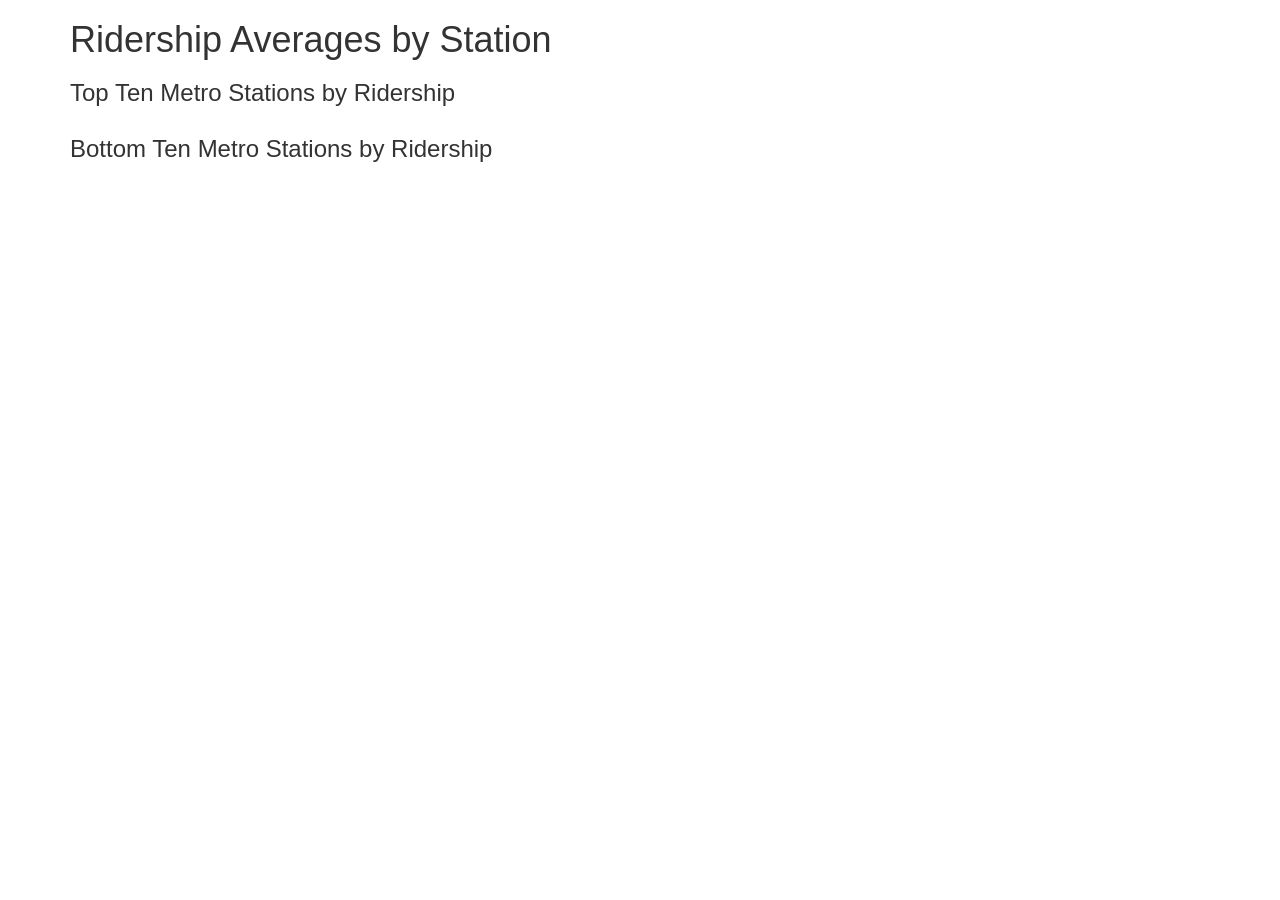
<file: Average_Ridership/index.html>
<!DOCTYPE html>
<html lang="en"></html>
<head>
  <meta charset="UTF-8">
  <title>Average Ridership</title>
  <link rel="stylesheet" href="https://maxcdn.bootstrapcdn.com/bootstrap/3.3.6/css/bootstrap.min.css">
  <link rel="stylesheet" href="style.css">
</head>
<body>
  <div class="container">
    <div class="row">
      <div class="col-md-12">
      	<div>
      	  <h1>Ridership Averages by Station</h1>
      	  <h3>Top Ten Metro Stations by Ridership</h3>
      	  <div id="top10chart"></div>	
        </div>
        <div class="row">
      <div class="col-md-12">
      	<div>
      	  <h3>Bottom Ten Metro Stations by Ridership</h3>
      	  <div id="bottom10chart"></div>	
        </div>		
    </div>	
  </div>	
</body>
</file>
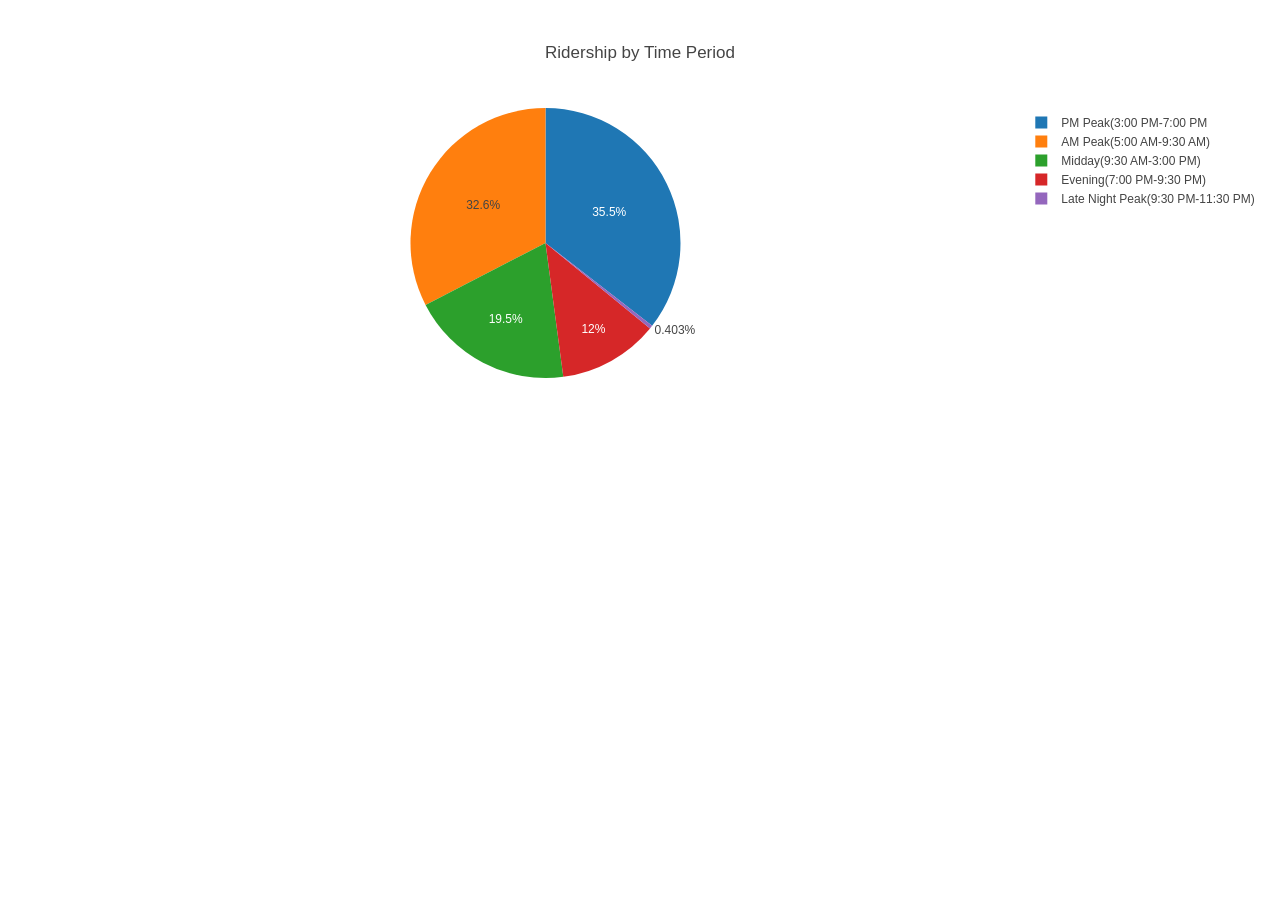
<file: Ridership_by_TimePeriod/index.html>
<!DOCTYPE html>
<html lang="en">
<head>
    <meta charset="UTF-8">
    <meta name="viewport" content="width=device-width, initial-scale=1.0">
    <meta http-equiv="X-UA-Compatible" content="ie=edge">
    <title>Ridership by Time Period</title>
    <script src="https://cdn.plot.ly/plotly-latest.min.js"></script>
</head>
<body>
    <div id="plot"></div>
    <script src="plots.js"></script>
</body>
</html>
</file>
<file: Average_Ridership/style.css>
body {
	padding: 0;
	margin: 0;

}
</file>
